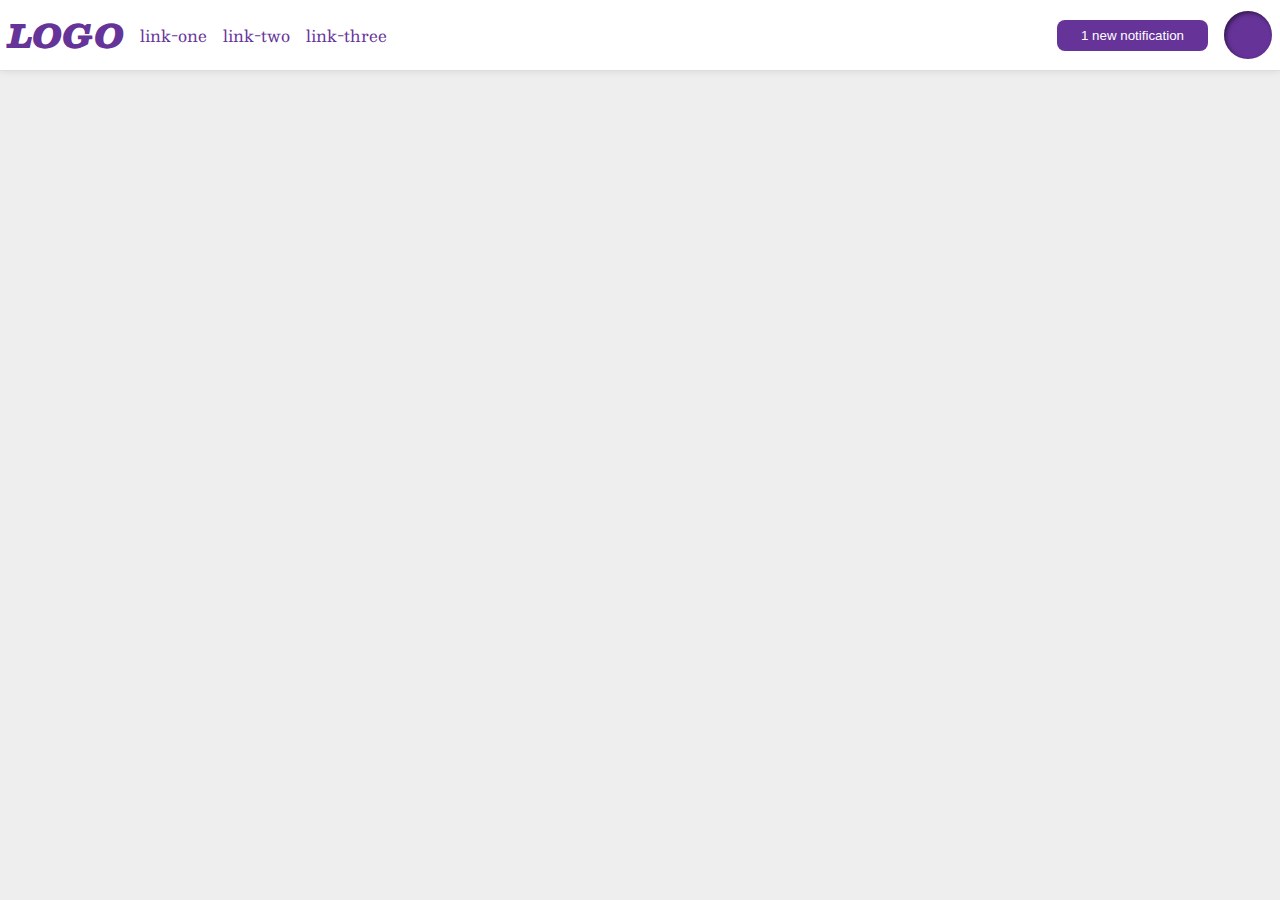
<file: flex/03-flex-header-2/index.html>
<!DOCTYPE html>
<html lang="en">
  <head>
    <meta charset="UTF-8">
    <meta http-equiv="X-UA-Compatible" content="IE=edge">
    <meta name="viewport" content="width=device-width, initial-scale=1.0">
    <title>Flex Header 2</title>
    <link rel="stylesheet" href="style.css">
  </head>
  <body>
    <div class="header">
      <div class="left-side">
        <div class="logo">
          LOGO
        </div>
        <ul class="links">
          <li><a href="google.com">link-one</a></li>
          <li><a href="google.com">link-two</a></li>
          <li><a href="google.com">link-three</a></li>
        </ul>
      </div>
      <div class="right-side">
        <button class="notifications">
          1 new notification
        </button>
        <div class="profile-image"></div>
      </div>
      </div>
  </body>
</html>
</file>
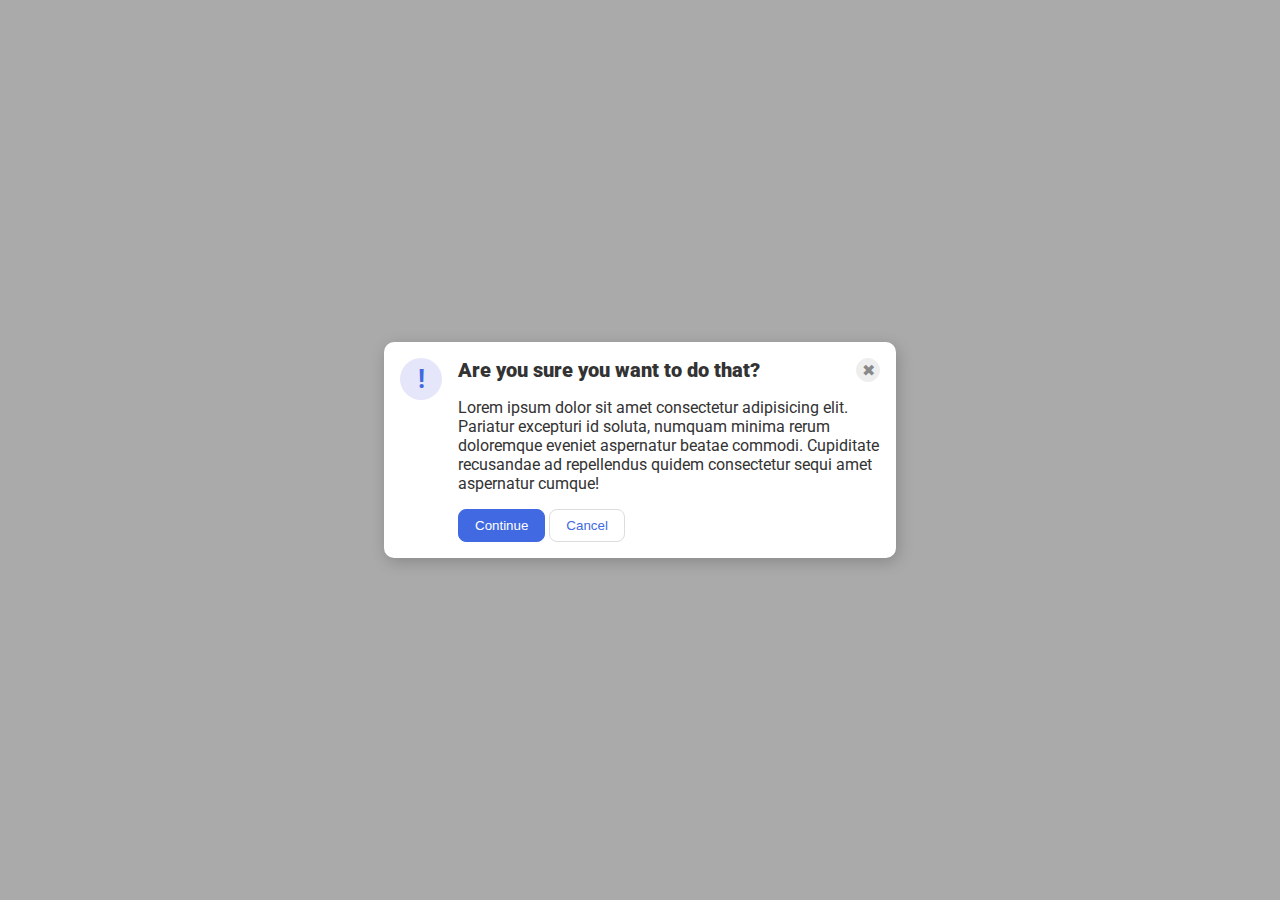
<file: flex/05-flex-modal/index.html>
<!DOCTYPE html>
<html lang="en">
  <head>
    <meta charset="UTF-8">
    <meta http-equiv="X-UA-Compatible" content="IE=edge">
    <meta name="viewport" content="width=device-width, initial-scale=1.0">
    <link rel="stylesheet" href="style.css">
    <title>Modal</title>
  </head>
  <body>
    <div class="modal">
      <div class="icon">!</div>

      <div>
        <div class="container">
          <div class="header">Are you sure you want to do that?</div>
          <button class="close-button">✖</button>
        </div>
        
        <div class="text">Lorem ipsum dolor sit amet consectetur adipisicing elit. Pariatur excepturi id soluta, numquam minima rerum doloremque eveniet aspernatur beatae commodi. Cupiditate recusandae ad repellendus quidem consectetur sequi amet aspernatur cumque!</div>
        <button class="continue">Continue</button>
        <button class="cancel">Cancel</button>
      </div>

    </div>
  </body>
</html>
</file>
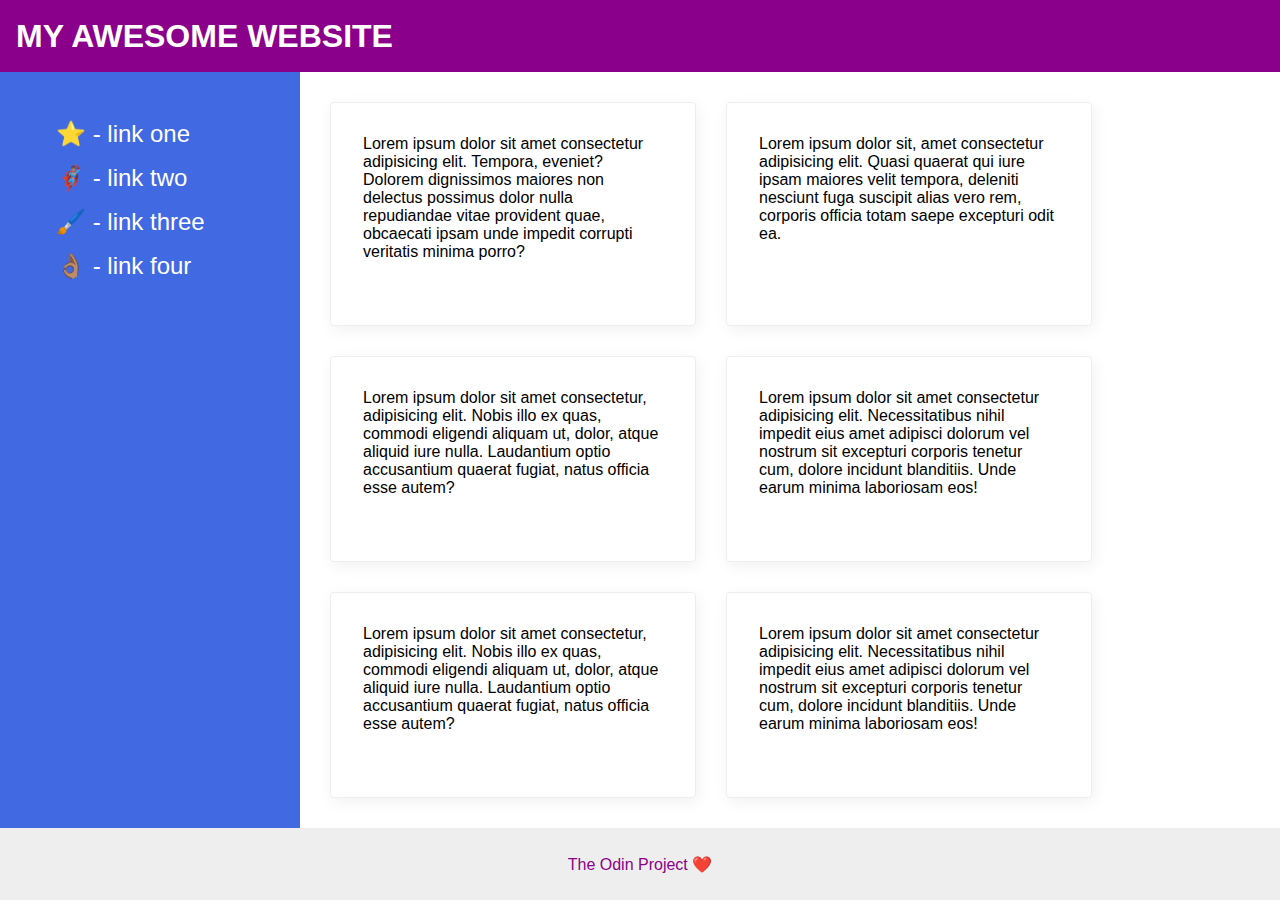
<file: flex/07-flex-layout-2/index.html>
<!DOCTYPE html>
<html lang="en">
  <head>
    <meta charset="UTF-8">
    <meta http-equiv="X-UA-Compatible" content="IE=edge">
    <meta name="viewport" content="width=device-width, initial-scale=1.0">
    <title>The Holy Grail</title>
    <link rel="stylesheet" href="style.css">
  </head>
  <body>
    <div class="header">
      MY AWESOME WEBSITE
    </div>

    <div class="container">
      <div class="sidebar">
        <ul>
          <li><a href="#">⭐ - link one</a></li>
          <li><a href="#">🦸🏽‍♂️ - link two</a></li>
          <li><a href="#">🖌️ - link three</a></li>
          <li><a href="#">👌🏽 - link four</a></li>
        </ul>
      </div>
        <div class="cards">
          <div class="card">Lorem ipsum dolor sit amet consectetur adipisicing elit. Tempora, eveniet? Dolorem dignissimos maiores non delectus possimus dolor nulla repudiandae vitae provident quae, obcaecati ipsam unde impedit corrupti veritatis minima porro?</div>
          <div class="card">Lorem ipsum dolor sit, amet consectetur adipisicing elit. Quasi quaerat qui iure ipsam maiores velit tempora, deleniti nesciunt fuga suscipit alias vero rem, corporis officia totam saepe excepturi odit ea.</div>
          <div class="card">Lorem ipsum dolor sit amet consectetur, adipisicing elit. Nobis illo ex quas, commodi eligendi aliquam ut, dolor, atque aliquid iure nulla. Laudantium optio accusantium quaerat fugiat, natus officia esse autem?</div>
          <div class="card">Lorem ipsum dolor sit amet consectetur adipisicing elit. Necessitatibus nihil impedit eius amet adipisci dolorum vel nostrum sit excepturi corporis tenetur cum, dolore incidunt blanditiis. Unde earum minima laboriosam eos!</div>
          <div class="card">Lorem ipsum dolor sit amet consectetur, adipisicing elit. Nobis illo ex quas, commodi eligendi aliquam ut, dolor, atque aliquid iure nulla. Laudantium optio accusantium quaerat fugiat, natus officia esse autem?</div>
          <div class="card">Lorem ipsum dolor sit amet consectetur adipisicing elit. Necessitatibus nihil impedit eius amet adipisci dolorum vel nostrum sit excepturi corporis tenetur cum, dolore incidunt blanditiis. Unde earum minima laboriosam eos!</div>
      </div>
    </div>
    <div class="footer">
      The Odin Project ❤️
    </div>
  </body>
</html>
</file>
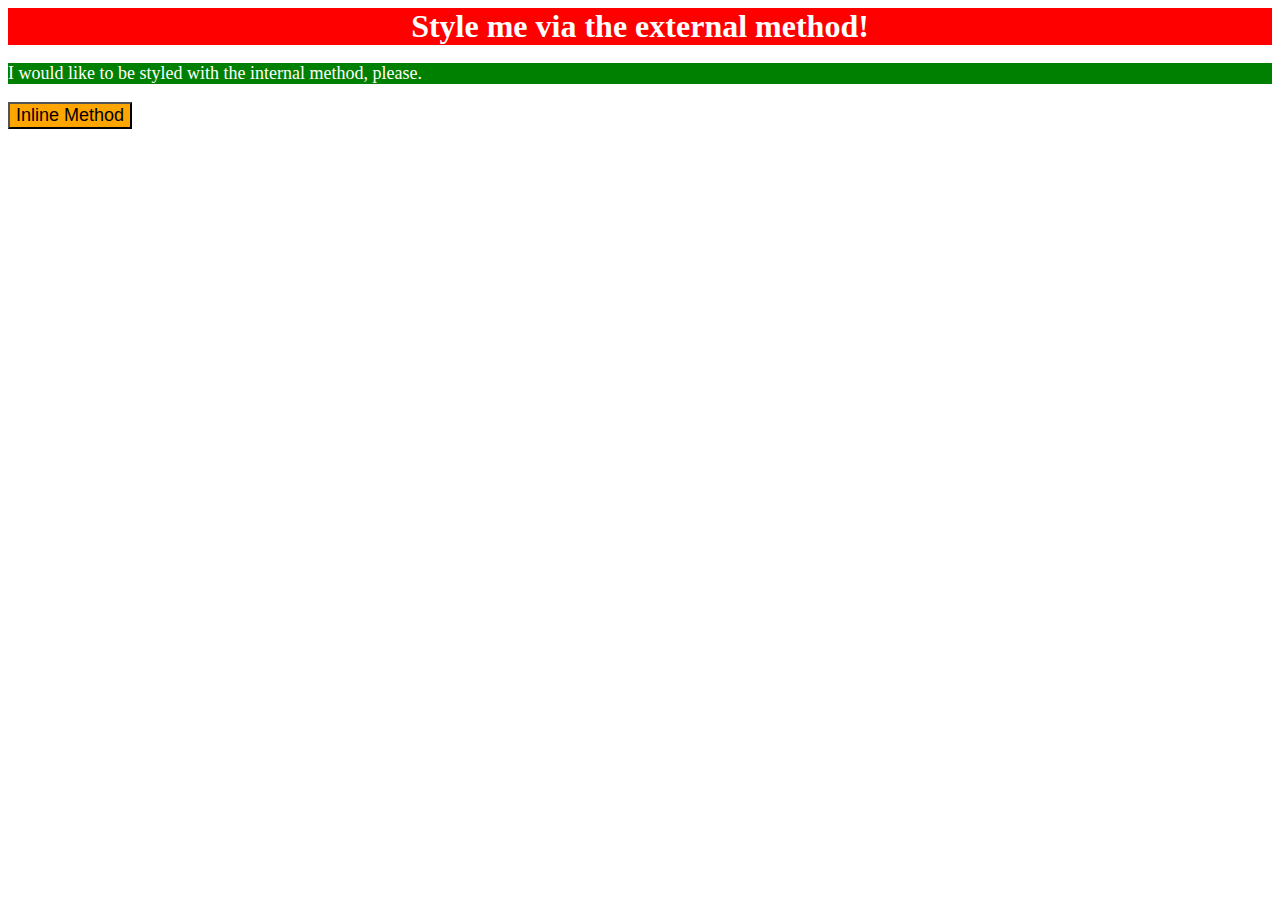
<file: foundations/01-css-methods/index.html>
<!DOCTYPE html>
<html lang="en">
  <head>
    
    <link rel="stylesheet" href="styles.css">

    <style>

      p {
        
        background-color: green;
        
        color: white;

        font-size: 18px;

      }

    </style>

    <meta charset="UTF-8">

    <meta http-equiv="X-UA-Compatible" content="IE=edge">

    <meta name="viewport" content="width=device-width, initial-scale=1.0">

    <title>Methods for Adding CSS</title>

  </head>

  <body>

    <div>Style me via the external method!</div>

    <p>I would like to be styled with the internal method, please.</p>

    <button style="background-color: orange; font-size: 18px;">Inline Method</button>

  </body>

</html>
</file>
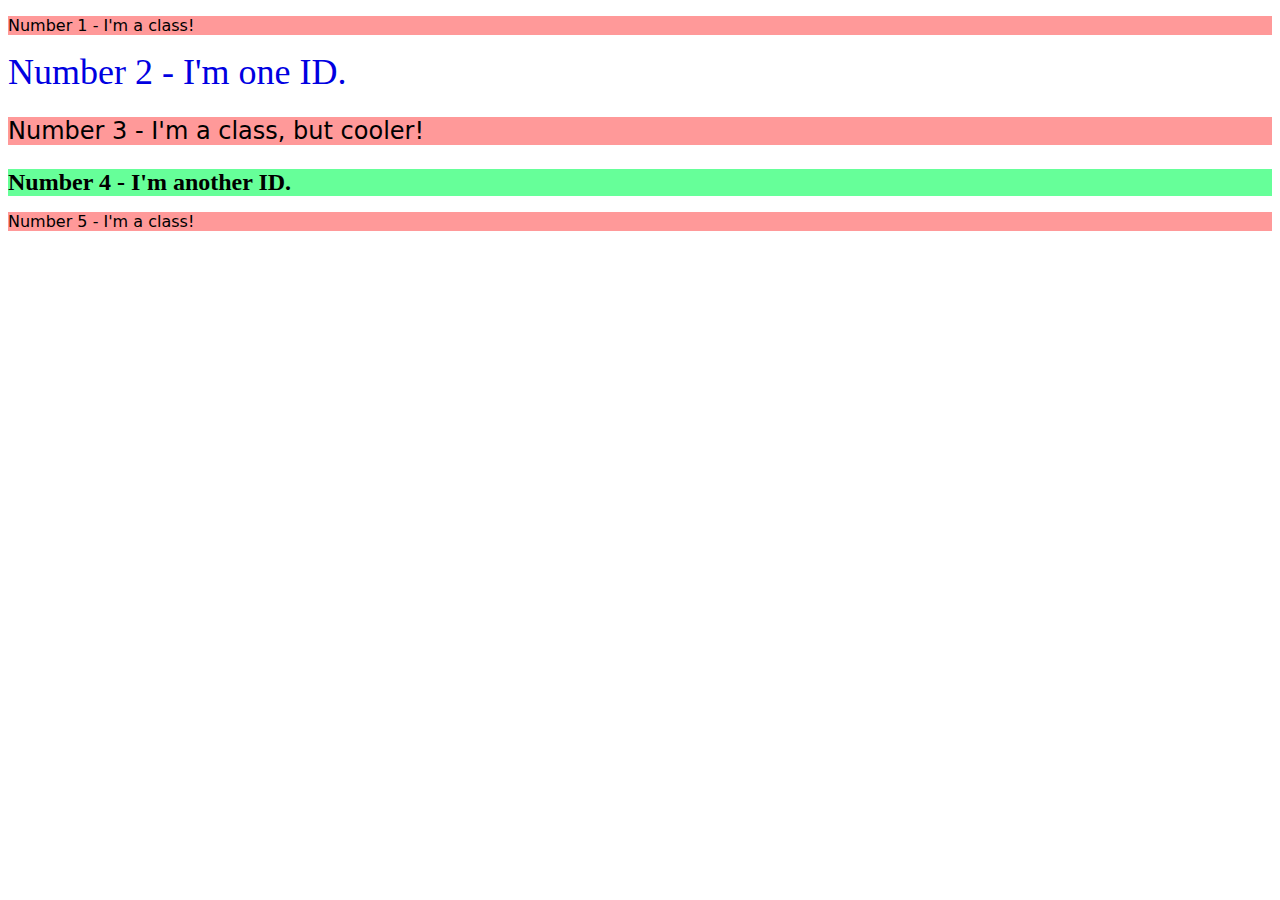
<file: foundations/02-class-id-selectors/index.html>
<!DOCTYPE html>
<html lang="en">
  <head>
    <meta charset="UTF-8">
    <meta http-equiv="X-UA-Compatible" content="IE=edge">
    <meta name="viewport" content="width=device-width, initial-scale=1.0">
    <title>Class and ID Selectors</title>
    <link rel="stylesheet" href="style.css">
  </head>
  <body>
    <p class="odd-text">Number 1 - I'm a class!</p>
    <div id="num-two">Number 2 - I'm one ID.</div>
    <p class="odd-text big-text">Number 3 - I'm a class, but cooler!</p>
    <div id="num-four" class="big-text">Number 4 - I'm another ID.</div>
    <p class="odd-text">Number 5 - I'm a class!</p>
  </body>
</html>
</file>
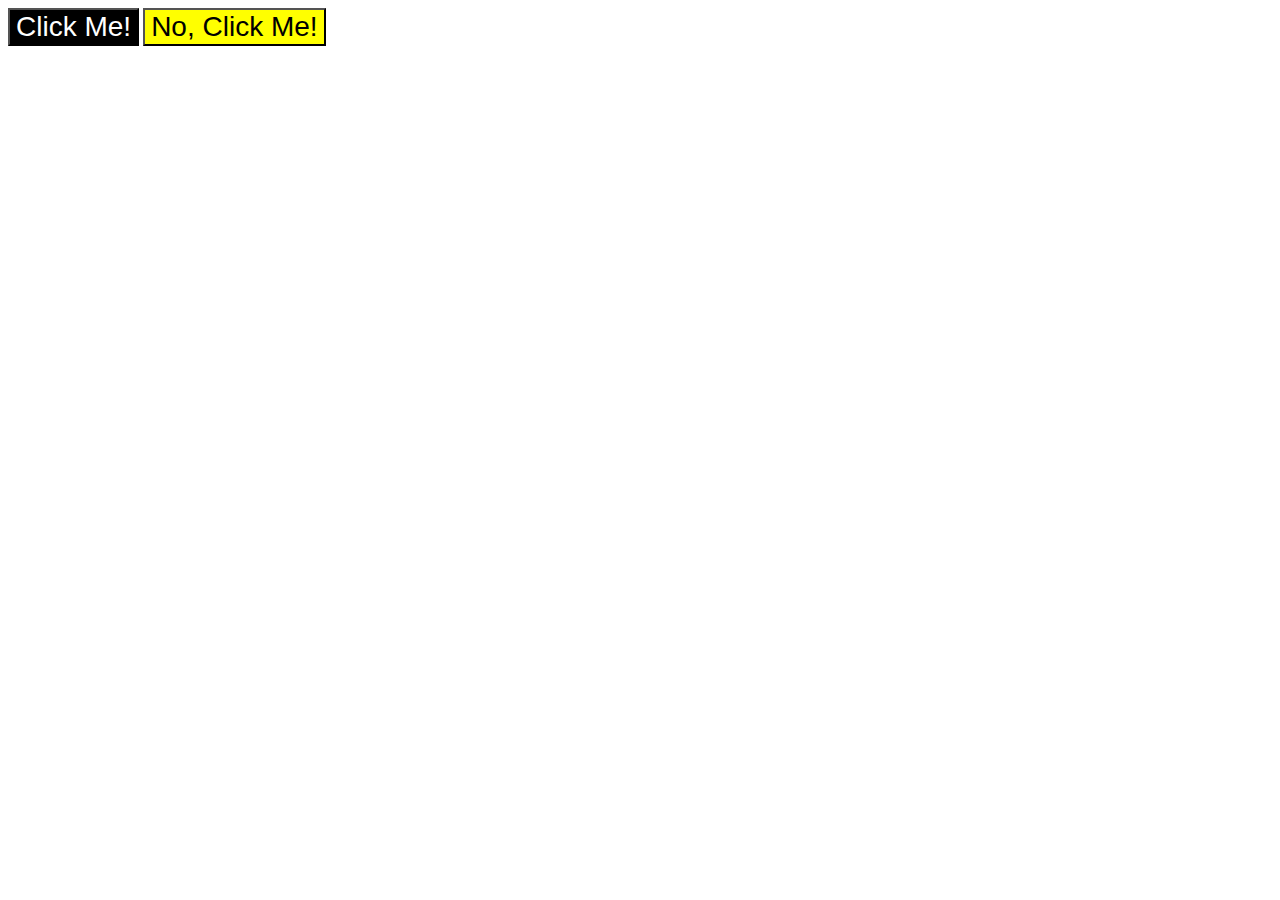
<file: foundations/03-grouping-selectors/index.html>
<!DOCTYPE html>
<html lang="en">
  <head>
    <meta charset="UTF-8">
    <meta http-equiv="X-UA-Compatible" content="IE=edge">
    <meta name="viewport" content="width=device-width, initial-scale=1.0">
    <title>Grouping Selectors</title>
    <link rel="stylesheet" href="style.css">
  </head>
  <body>
    <button class="first">Click Me!</button>
    <button class="second">No, Click Me!</button>
  </body>
</html>
</file>
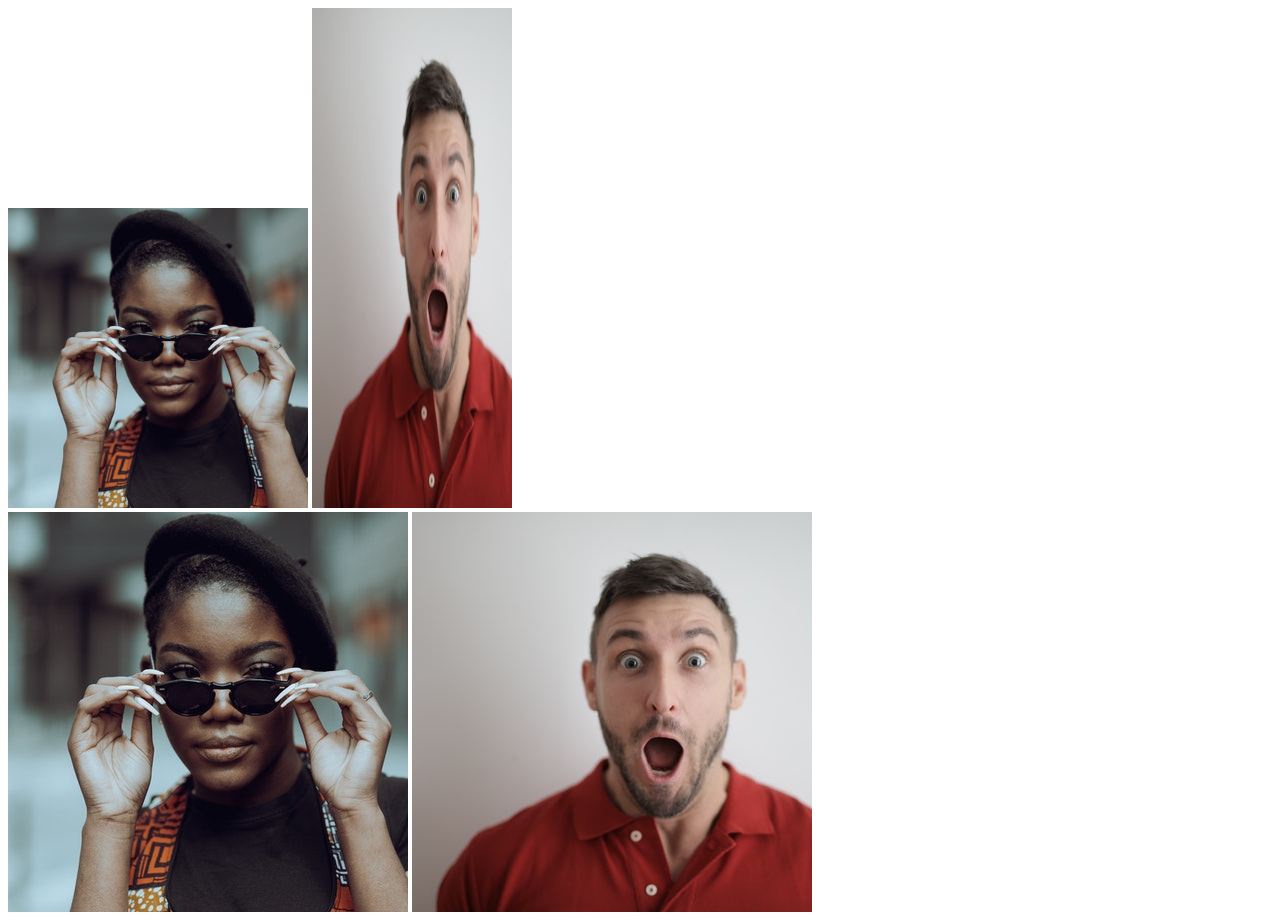
<file: foundations/04-chaining-selectors/index.html>
<!DOCTYPE html>
<html lang="en">
  <head>
    <meta charset="UTF-8">
    <meta http-equiv="X-UA-Compatible" content="IE=edge">
    <meta name="viewport" content="width=device-width, initial-scale=1.0">
    <title>Chaining Selectors</title>
    <link rel="stylesheet" href="style.css">
  </head>
  <body>
    <!-- Check image source path. Review Foundations lesson - Links and Images -->
    <!-- Use the classes BELOW this line -->
    <div>
      <img class="avatar proportioned" src="../04-chaining-selectors/img/katho-pic" alt="Woman with glasses">
      <img class="avatar distorted" src="../04-chaining-selectors/img/andrea-pic" alt="Man with surprised expression">
    </div>
    <!-- Use the classes ABOVE this line -->
    <div>
      <img class="original proportioned" src="../04-chaining-selectors/img/katho-pic" alt="Woman with glasses">
      <img class="original distorted" src="../04-chaining-selectors/img/andrea-pic" alt="Man with surprised expression">
    </div>
  </body>
</html>
</file>
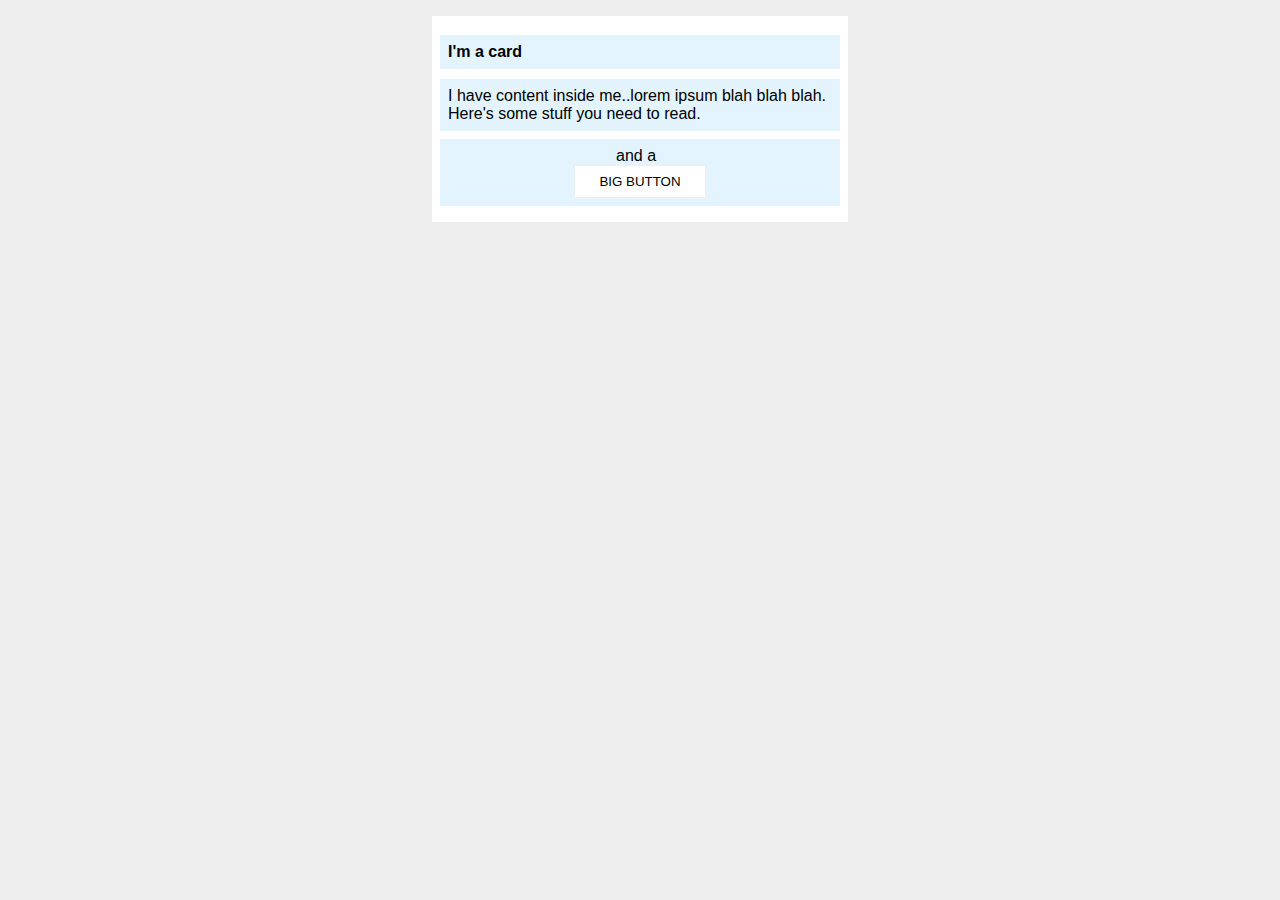
<file: margin-and-padding/02-margin-and-padding-2/index.html>
<!DOCTYPE html>
<html lang="en">
  <head>
    <meta charset="UTF-8">
    <meta http-equiv="X-UA-Compatible" content="IE=edge">
    <meta name="viewport" content="width=device-width, initial-scale=1.0">
    <title>Margin and Padding exercise 2</title>
    <link rel="stylesheet" href="style.css">
  </head>
  <body>
    <div class="card padding">
      <h1 class="title padding">I'm a card</h1>
      <div class="content padding">I have content inside me..lorem ipsum blah blah blah. Here's some stuff you need to read.</div>
      <div class="button-container margin padding"><div id="text-center">and a</div><button>BIG BUTTON</button></div>
    </div>
  </body>
</html>
</file>
<file: flex/03-flex-header-2/style.css>
/* this is some magical font-importing.  
you'll learn about it later. */
@import url('https://fonts.googleapis.com/css2?family=Besley:ital,wght@0,400;1,900&display=swap');

body {
  margin: 0;
  background: #eee;
  font-family: Besley, serif;
}

.header {
  background: white;
  border-bottom: 1px solid #ddd;
  box-shadow: 0 0 8px rgba(0,0,0,.1);
  display:flex;
  padding: 8px;
}

.profile-image {
  background: rebeccapurple;
  box-shadow: inset 2px 2px 4px rgba(0,0,0,.5);
  border-radius: 50%;
  width: 48px;
  height: 48px;
}

.logo {
  color: rebeccapurple;
  font-size: 32px;
  font-weight: 900;
  font-style: italic;
}

button {
  border: none;
  border-radius: 8px;
  background: rebeccapurple;
  color: white;
  padding: 8px 24px;
}

a {
  /* this removes the line under our links */
  text-decoration: none;
  color: rebeccapurple;
}

ul {
  list-style-type: none;
  display: flex;
  gap: 16px;
  padding: 0;
  margin: 0;
}

.left-side{
  display: flex;
  margin-right: auto;
  gap: 16px;
  align-items: center;
}

.right-side{
  display: flex;
  gap: 16px;
  align-items: center;
}
</file>
<file: flex/05-flex-modal/style.css>
@import url('https://fonts.googleapis.com/css2?family=Roboto:wght@400;700&display=swap');

html, body {
  height: 100%;
}

body {
  font-family: Roboto, sans-serif;
  margin: 0;
  background: #aaa;
  color: #333;
  /* I'll give you this one for free lol */
  display: flex;
  align-items: center;
  justify-content: center;
}

.modal {
  background: white;
  width: 480px;
  border-radius: 10px;
  box-shadow: 2px 4px 16px rgba(0,0,0,.2);
  padding: 16px;
  display: flex;
  flex-shrink: 0;
}

.icon {
  color: royalblue;
  font-size: 26px;
  font-weight: 700;
  background: lavender;
  width: 42px;
  height: 42px;
  border-radius: 50%;
  display: flex;
  align-items: center;
  justify-content: center;
  flex: 1 0 auto;
  margin-right: 16px;
}

.close-button {
  background: #eee;
  border-radius: 50%;
  color: #888;
  font-weight: 400;
  font-size: 16px;
  height: 24px;
  width: 24px;
  display: flex;
  align-items: center;
  justify-content: center;
  border: 1px solid #eee;
  padding: 0;
}

button {
  cursor: pointer;
  padding: 8px 16px;
  border-radius: 8px;
}

button.continue {
  background: royalblue;
  border: 1px solid royalblue;
  color: white;
}

button.cancel {
  background: white;
  border: 1px solid #ddd;
  color: royalblue;
}

.container {
  display: flex;
}

.header {
  margin-right: auto;
  font-weight: 900;
  font-size: 20px;
}

.text {
  margin: 16px 0;
}
</file>
<file: flex/07-flex-layout-2/style.css>
body {
  font-family: -apple-system, BlinkMacSystemFont, 'Segoe UI', Roboto, Oxygen, Ubuntu, Cantarell, 'Open Sans', 'Helvetica Neue', sans-serif;
  margin: 0;
  min-height: 100vh;
  display: flex;
  flex-direction: column;
}

.header {
  height: 72px;
  background: darkmagenta;
  color: white;
  font-size: 32px;
  font-weight: 900;
  display: flex;
  align-items: center;
  padding-left: 16px;
}

.footer {
  height: 72px;
  background: #eee;
  color: darkmagenta;
  margin-top: auto;
  display: flex;
  justify-content: center;
  align-items: center;
}

.sidebar {
  width: 300px;
  background: royalblue;
  box-sizing: border-box;
  flex-shrink: 0;
  font-size: 24px;
  padding: 16px;
}

ul {
  list-style-type: none;
}

li {
  padding: 8px 0;
}

a {
  text-decoration: none;
  color: white;
  
}

.card {
  border: 1px solid #eee;
  box-shadow: 2px 4px 16px rgba(0,0,0,.06);
  border-radius: 4px;
  flex-basis: 300px;
  flex-shrink: 0;
  padding: 32px;
}

.container {
  display: flex;
  flex-grow: 1;
}

.cards {
  display: flex;
  flex-wrap: wrap;
  gap: 30px;
  margin: 30px;
}
</file>
<file: foundations/01-css-methods/styles.css>
div {

    background-color: red;

    color: white;

    font-size: 32px;

    text-align: center;
    
    font-weight: bold;

}
</file>
<file: foundations/02-class-id-selectors/style.css>
.odd-text {
    background-color: #ff9999;
    font-family: "Verdana", "DejaVu Sans", sans-serif;
}

#num-two {
    color: rgb(0,0,225);
    font-size: 36px;
}

.big-text {
    font-size: 24px;
}

#num-four {
    background-color: hsl(140, 100%, 70%);
    font-weight: bold;
}
</file>
<file: foundations/03-grouping-selectors/style.css>
.first{
    background-color: black;
    color: white;
}

.second{
    background-color: yellow;
}

.first,
.second{
    font-size: 28px;
    font-family: "Heletica", "Times New Romans", sans-serif;
}
</file>
<file: foundations/04-chaining-selectors/style.css>
.avatar.proportioned{
    width: 300px;
}

.avatar.distorted{
    width: 200px;
    height: 500px;
}
</file>
<file: margin-and-padding/02-margin-and-padding-2/style.css>
body {
  background: #eee;
  font-family: sans-serif;
}

.card {
  width: 400px;
  background: #fff;
  margin: 16px auto;
}

.title {
  background: #e3f4ff;
  font-size: 16px;
}

.content {
  background: #e3f4ff;
}

.button-container {
  background: #e3f4ff;
}

button {
  background: white;
  border: 1px solid #eee;
  margin: 0 auto;
  display: block;
  padding: 8px 24px;
}

.margin {
  margin: 8px 0px;
}

.padding {
  padding: 8px;
}

#text-center {
  width: 3em;
  margin: 0 auto;
}
</file>
